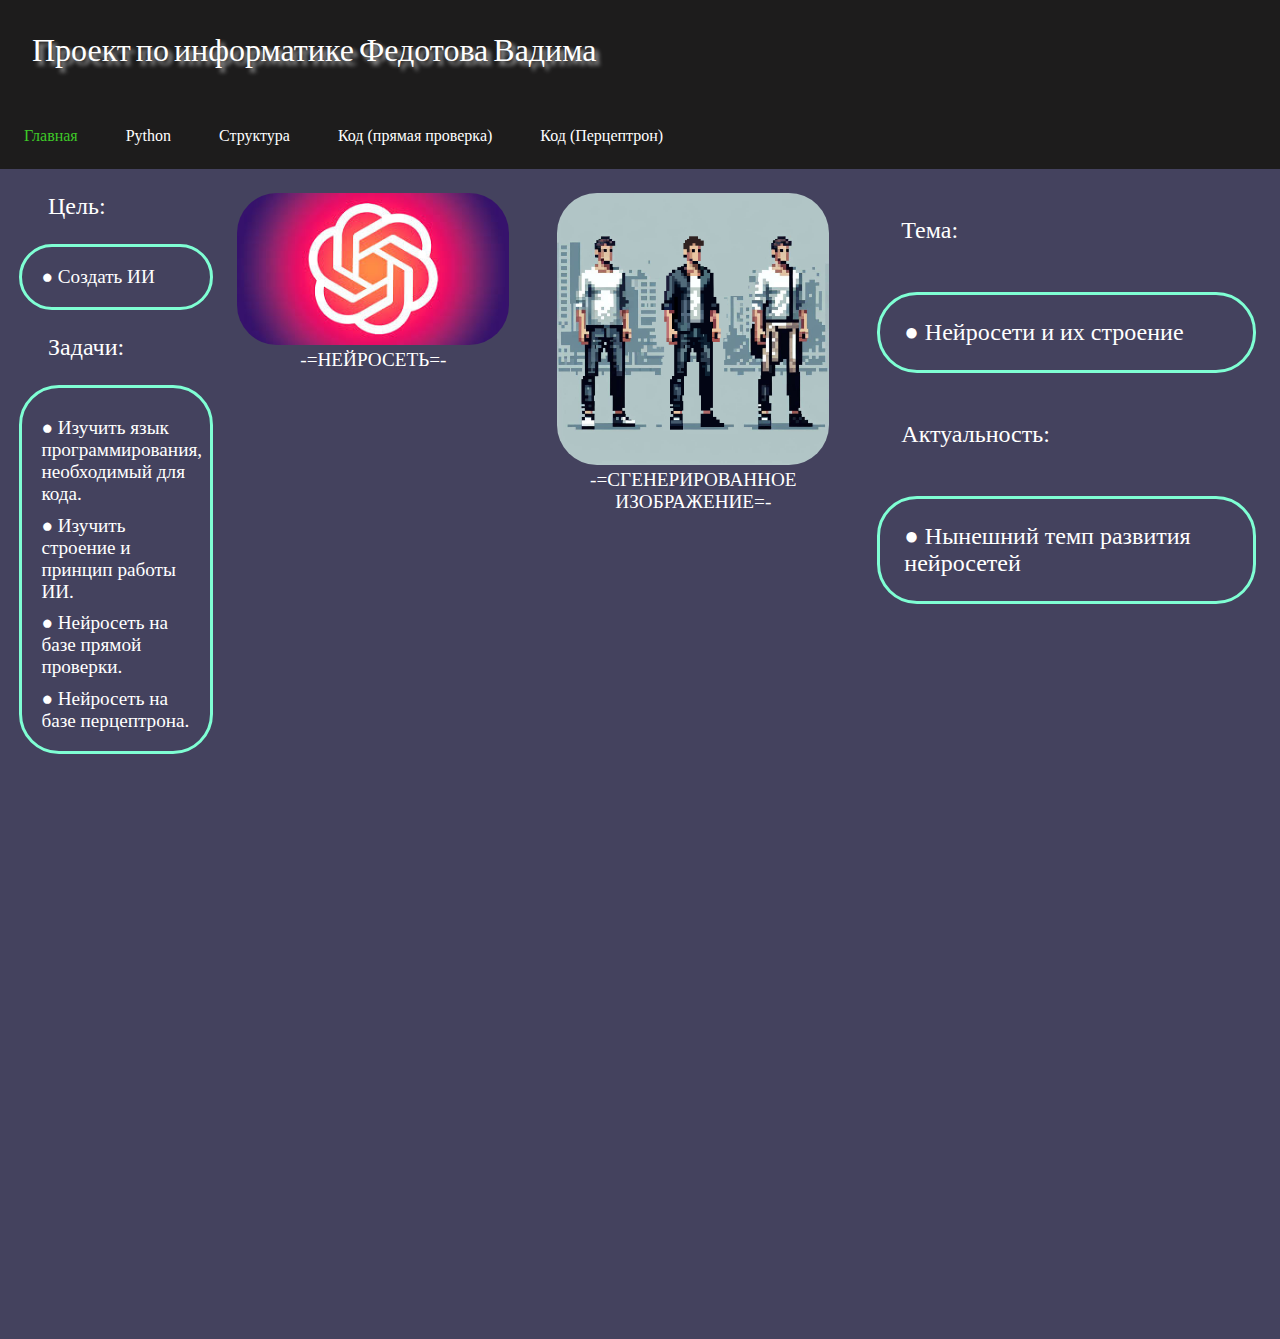
<file: index.html>
<!DOCTYPE html>
<html lang="en">
<head>
	<meta charset="UTF-8">
	<meta http-equiv="X-UA-Compatible" content="IE=edge">
	<meta name="viewport" content="width=device-width, initial-scale=1.0">
	<title>Проект по информатике</title>
	<link rel="stylesheet" href="static/styles/style-main-container.css">
	<link rel="stylesheet" href="static/styles/style-card-container.css">
	<link rel="stylesheet" href="static/styles/navbar.css">
	<link rel="stylesheet" href="https://fonts.googleapis.com/css?family=Tangerine">
</head>

<body>
	<div class="navbar title-navbar">
		<p>Проект по информатике Федотова Вадима</p>
	</div>
	<div class="navbar">
		<div class="nav-list">
			<a class="window_open_now" href="index.html">Главная</a>
			<a href="language.html">Python</a>
			<a href="structure.html">Структура</a>
			<a href="code.html">Код (прямая проверка)</a>
			<a href="code_perc.html">Код (Перцептрон)</a>
		</div>
	</div>

	<div class="main-container">
		<div class="left-bar">
			<p class="Name_of_p">Цель:</p>
			<p>● Создать ИИ</p>
			<p class="Name_of_p">Задачи:</p>
			<ol>
				<li>● Изучить язык программирования, необходимый для кода.</li>
				<li>● Изучить строение и принцип работы ИИ.</li>
				<li>● Нейросеть на базе прямой проверки.</li>
				<li>● Нейросеть на базе перцептрона.</li>
			</ol>
		</div>


		<div class="container">
			<div class="card">
				<img src="static/images/GPT.jpg" alt="img">
				<div class="info">
					<p>-=НЕЙРОСЕТЬ=-</p>
				</div>
			</div>
			<div class="card">
				<img src="static/images/1.jpg" alt="img">
				<div class="info">
					<p>-=СГЕНЕРИРОВАННОЕ ИЗОБРАЖЕНИЕ=-</p>
				</div>
			</div>
			
			
		</div>


		<div class="right-bar">
			<p class="Name_of_p">Тема:</p>
			<p class="like_left_p">● Нейросети и их строение</p>
			<p class="Name_of_p">Актуальность:</p>
			<p class="like_left_p">● Нынешний темп развития нейросетей</p>
		</div>
	</div>

</body>
</html>
</file>
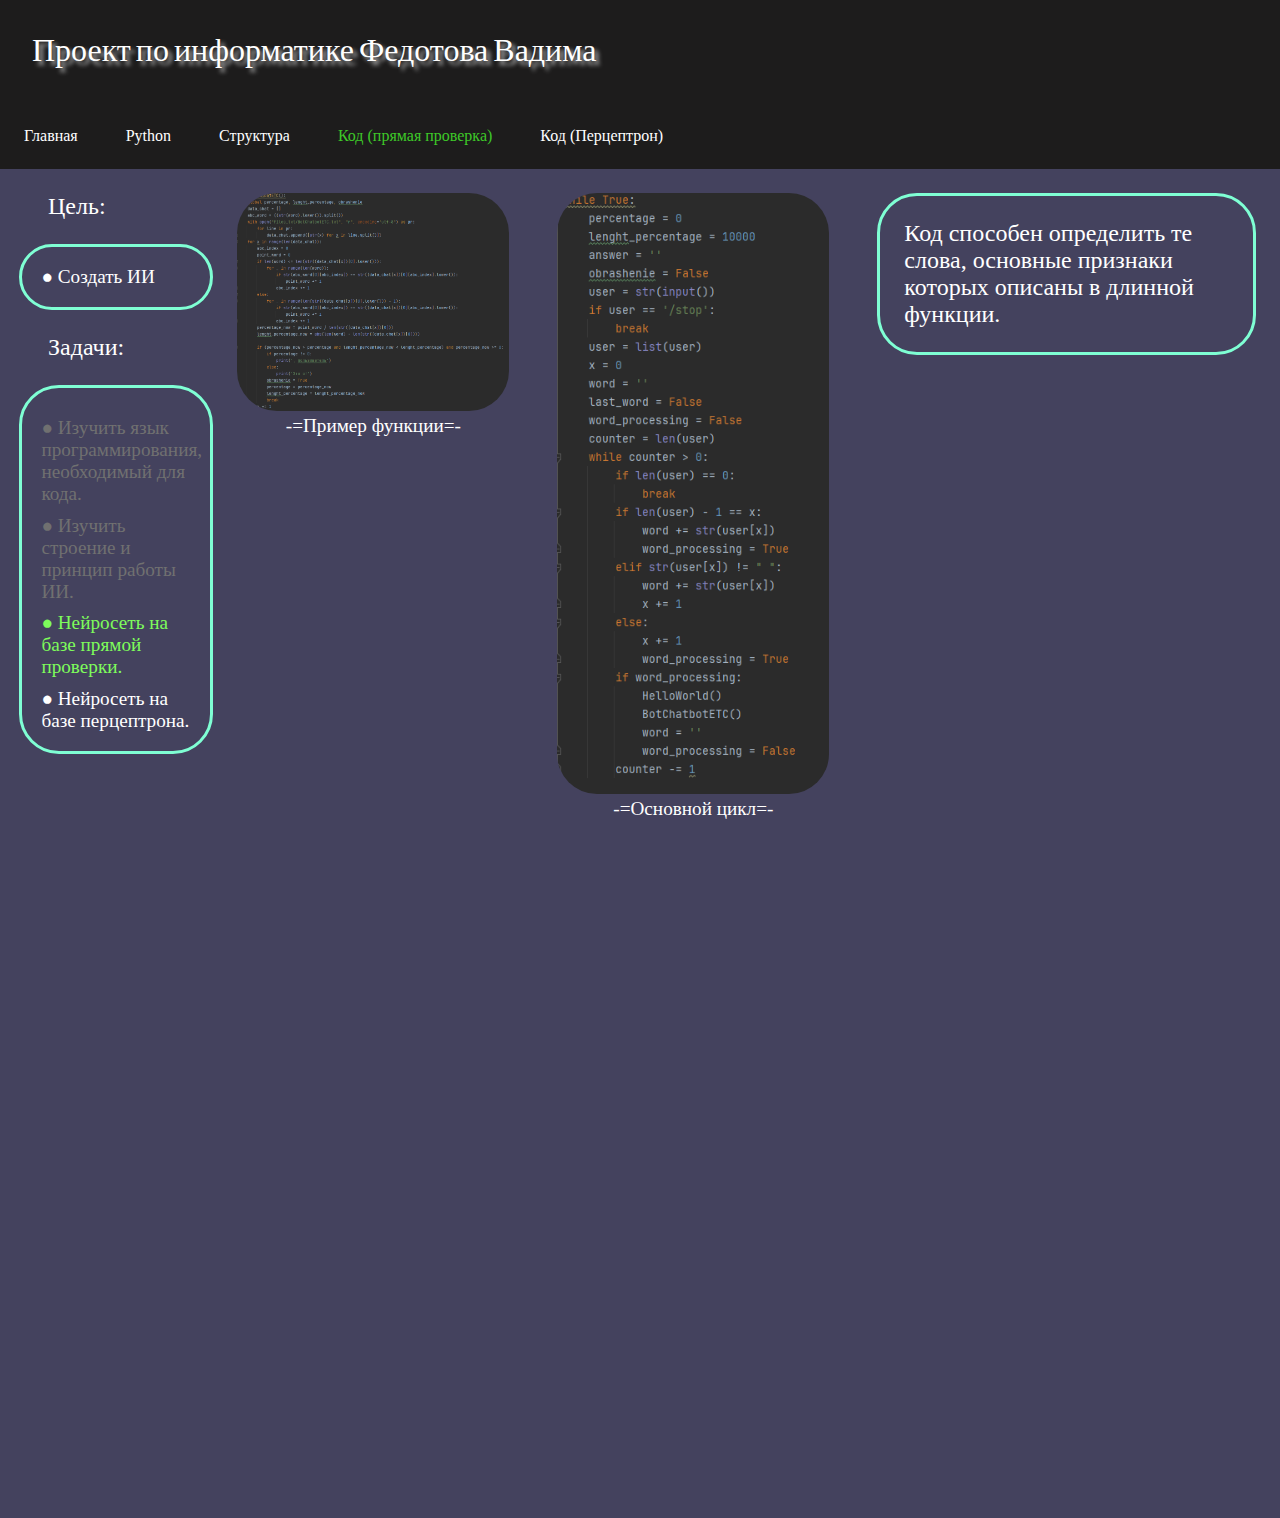
<file: code.html>
<!DOCTYPE html>
<html lang="en">
<head>
	<meta charset="UTF-8">
	<meta http-equiv="X-UA-Compatible" content="IE=edge">
	<meta name="viewport" content="width=device-width, initial-scale=1.0">
	<title>Проект по информатике</title>
	<link rel="stylesheet" href="static/styles/style-main-container.css">
	<link rel="stylesheet" href="static/styles/style-card-container.css">
	<link rel="stylesheet" href="static/styles/navbar.css">
	<link rel="stylesheet" href="https://fonts.googleapis.com/css?family=Tangerine">
	<link rel="stylesheet" href="https://pyscript.net/latest/pyscript.css" />
	<script defer src="https://pyscript.net/latest/pyscript.js"></script>
</head>

<body>
	<div class="navbar title-navbar">
		<p>Проект по информатике Федотова Вадима</p>
	</div>
	<div class="navbar">
		<div class="nav-list">
			<a href="index.html">Главная</a>
			<a href="language.html">Python</a>
			<a href="structure.html">Структура</a>
			<a class="window_open_now" href="code.html">Код (прямая проверка)</a>
			<a href="code_perc.html">Код (Перцептрон)</a>
		</div>
	</div>

	<div class="main-container">
		<div class="left-bar">
			<p class="Name_of_p">Цель:</p>
			<p>● Создать ИИ</p>
			<p class="Name_of_p">Задачи:</p>
			<ol>
				<li class="MakeAI1">● Изучить язык программирования, необходимый для кода.</li>
				<li class="MakeAI1">● Изучить строение и принцип работы ИИ.</li>
				<li class="MakeAI">● Нейросеть на базе прямой проверки.</li>
				<li>● Нейросеть на базе перцептрона.</li>
			</ol>
		</div>


		<div class="container">
			<div class="card">
				<img src="static/images/cod1.png" alt="img">
				<div class="info">
					<p>-=Пример функции=-</p>
				</div>
			</div>
			<div class="card">
				<img src="static/images/cod2.png" alt="img">
				<div class="info">
					<p>-=Основной цикл=-</p>
				</div>
			</div>

		</div>


		<div class="right-bar">
			<p class="border-add-to-text"> Код способен определить те слова, основные признаки
			которых описаны в длинной функции.</p>
		</div>
	</div>
</body>
</html>
</file>
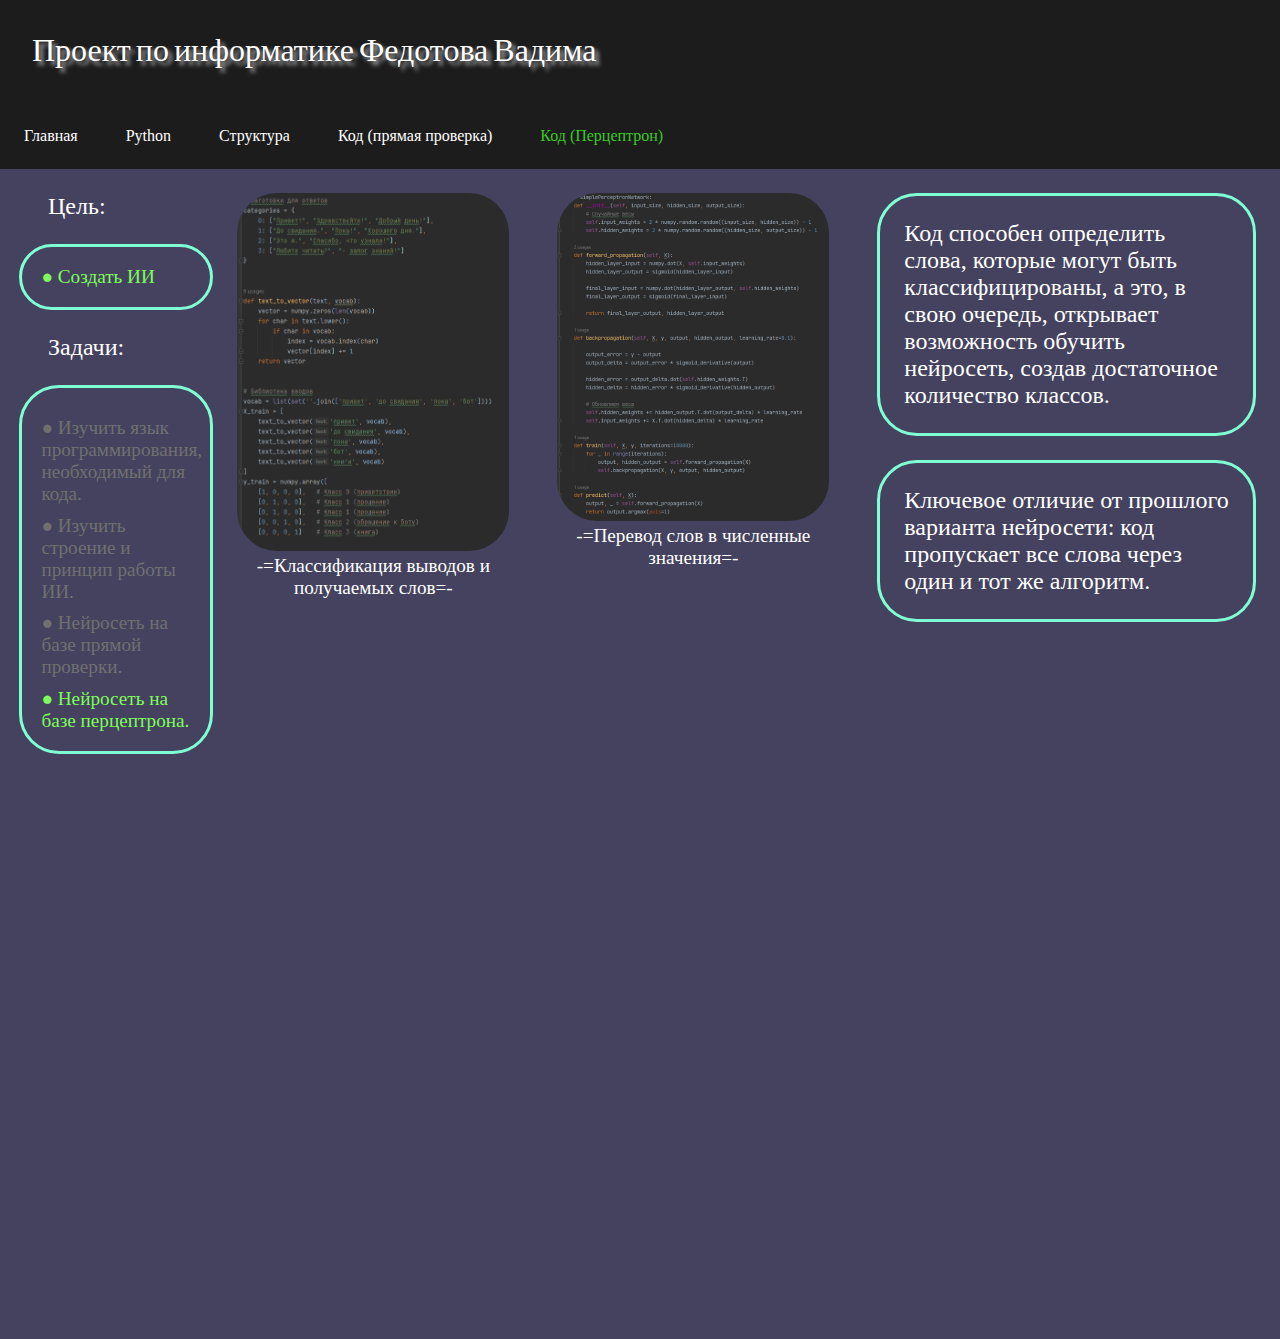
<file: code_perc.html>
<!DOCTYPE html>
<html lang="en">
<head>
	<meta charset="UTF-8">
	<meta http-equiv="X-UA-Compatible" content="IE=edge">
	<meta name="viewport" content="width=device-width, initial-scale=1.0">
	<title>Проект по информатике</title>
	<link rel="stylesheet" href="static/styles/style-main-container.css">
	<link rel="stylesheet" href="static/styles/style-card-container.css">
	<link rel="stylesheet" href="static/styles/navbar.css">
	<link rel="stylesheet" href="https://fonts.googleapis.com/css?family=Tangerine">
</head>

<body>
	<div class="navbar title-navbar">
		<p>Проект по информатике Федотова Вадима</p>
	</div>
	<div class="navbar">
		<div class="nav-list">
			<a href="index.html">Главная</a>
			<a href="language.html">Python</a>
			<a href="structure.html">Структура</a>
			<a href="code.html">Код (прямая проверка)</a>
			<a class="window_open_now" href="code_perc.html">Код (Перцептрон)</a>
		</div>
	</div>

	<div class="main-container">
		<div class="left-bar">
			<p class="Name_of_p">Цель:</p>
			<p class="MakeAI">● Создать ИИ</p>
			<p class="Name_of_p">Задачи:</p>
			<ol>
				<li class="MakeAI1">● Изучить язык программирования, необходимый для кода.</li>
				<li class="MakeAI1">● Изучить строение и принцип работы ИИ.</li>
				<li class="MakeAI1">● Нейросеть на базе прямой проверки.</li>
				<li class="MakeAI">● Нейросеть на базе перцептрона.</li>
			</ol>
		</div>


		<div class="container">
			<div class="card">
				<img src="static/images/new_code.png" alt="img">
				<div class="info">
					<p>-=Классификация выводов и получаемых слов=-</p>
				</div>
			</div>
			<div class="card">
				<img src="static/images/new_code_1.png" alt="img">
				<div class="info">
					<p>-=Перевод слов в численные значения=-</p>
				</div>
			</div>
			
		</div>


		<div class="right-bar">
			<p class="border-add-to-text">
				Код способен определить слова, которые могут быть классифицированы, а это, в
				свою очередь, открывает возможность обучить нейросеть, создав достаточное
				количество классов.
			</p>
			<p class="border-add-to-text">
				Ключевое отличие от прошлого варианта нейросети: код пропускает все слова через
				один и тот же алгоритм.
			</p>
		</div>
	</div>
</body>
</html>
</file>
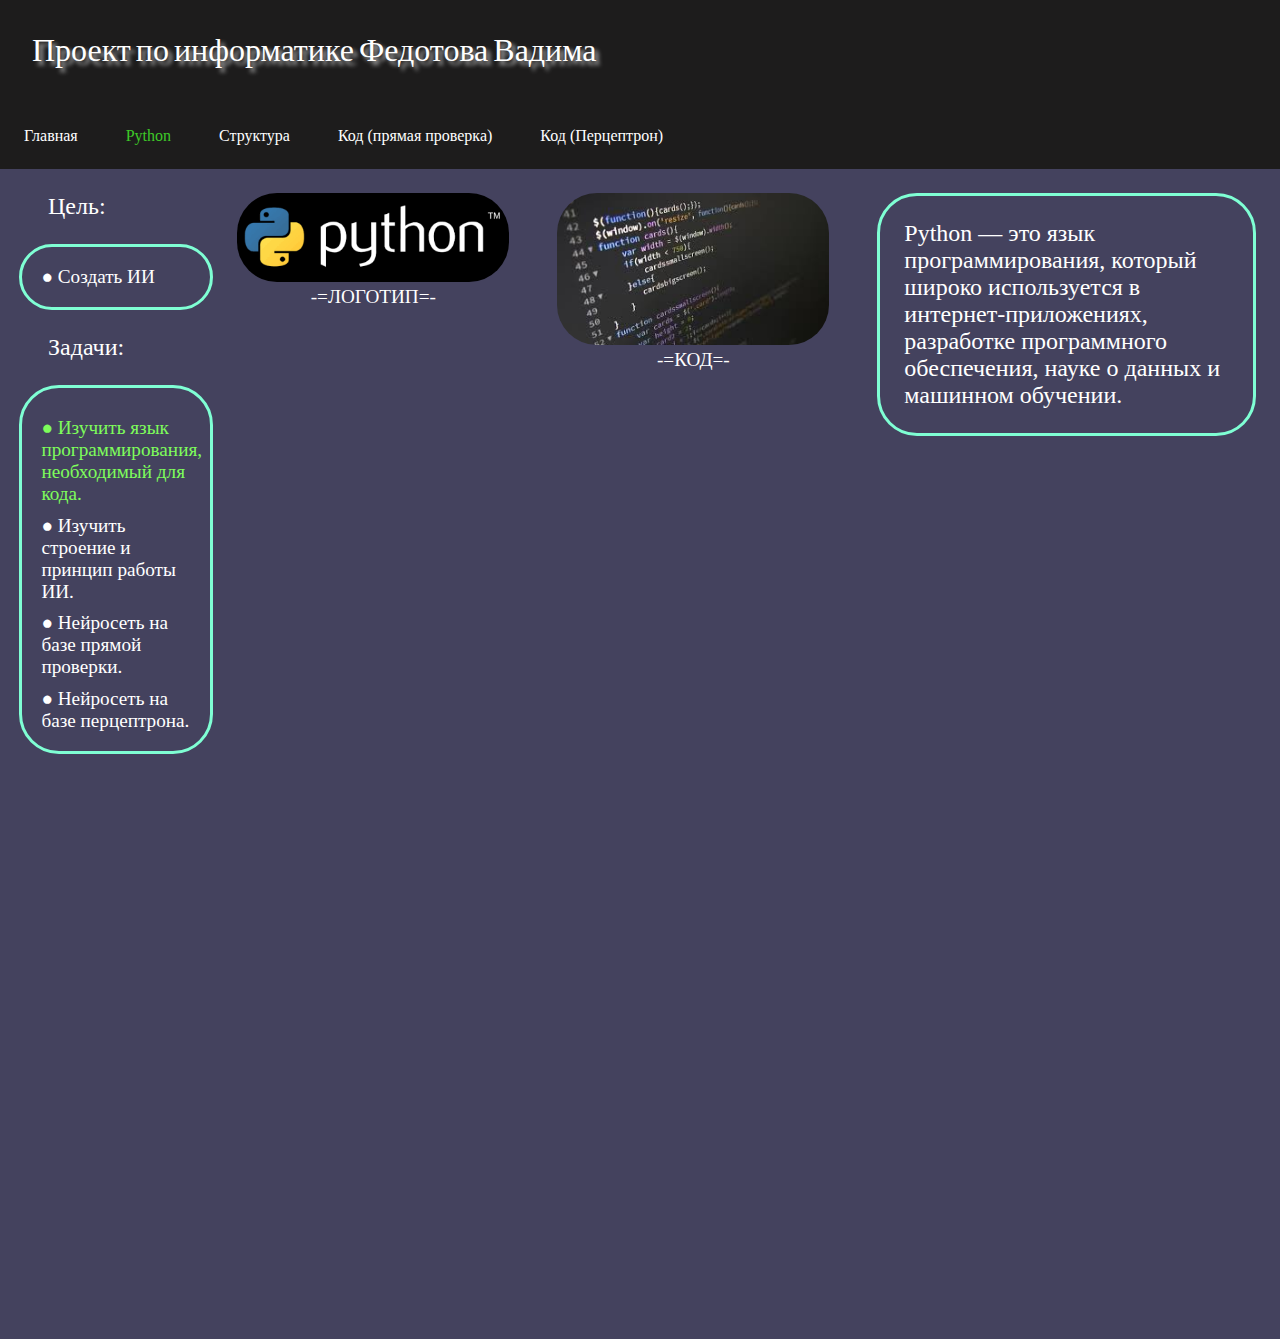
<file: language.html>
<!DOCTYPE html>
<html lang="en">
<head>
	<meta charset="UTF-8">
	<meta http-equiv="X-UA-Compatible" content="IE=edge">
	<meta name="viewport" content="width=device-width, initial-scale=1.0">
	<title>Проект по информатике</title>
	<link rel="stylesheet" href="static/styles/style-main-container.css">
	<link rel="stylesheet" href="static/styles/style-card-container.css">
	<link rel="stylesheet" href="static/styles/navbar.css">
	<link rel="stylesheet" href="https://fonts.googleapis.com/css?family=Tangerine">
</head>

<body>
	<div class="navbar title-navbar">
		<p>Проект по информатике Федотова Вадима</p>
	</div>
	<div class="navbar">
		<div class="nav-list">
			<a href="index.html">Главная</a>
			<a class="window_open_now" href="language.html">Python</a>
			<a href="structure.html">Структура</a>
			<a href="code.html">Код (прямая проверка)</a>
			<a href="code_perc.html">Код (Перцептрон)</a>
		</div>
	</div>

	<div class="main-container">
		<div class="left-bar">
			<p class="Name_of_p">Цель:</p>
			<p>● Создать ИИ</p>
			<p class="Name_of_p">Задачи:</p>
			<ol>
				<li class="MakeAI">● Изучить язык программирования, необходимый для кода.</li>
				<li>● Изучить строение и принцип работы ИИ.</li>
				<li>● Нейросеть на базе прямой проверки.</li>
				<li>● Нейросеть на базе перцептрона.</li>
			</ol>
		</div>


		<div class="container">
			<div class="card">
				<img src="static/images/pylogo.png" alt="img">
				<div class="info">
					<p>-=ЛОГОТИП=-</p>
				</div>
			</div>
			<div class="card">
				<img src="static/images/code_photo.jpg" alt="img">
				<div class="info">
					<p>-=КОД=-</p>
				</div>
			</div>
			
		</div>


		<div class="right-bar">
			<p class="border-add-to-text"> Python — это язык программирования, который широко 
			используется в интернет-приложениях, разработке программного обеспечения, науке
			о данных и машинном обучении. </p>
		</div>
	</div>
</body>
</html>
</file>
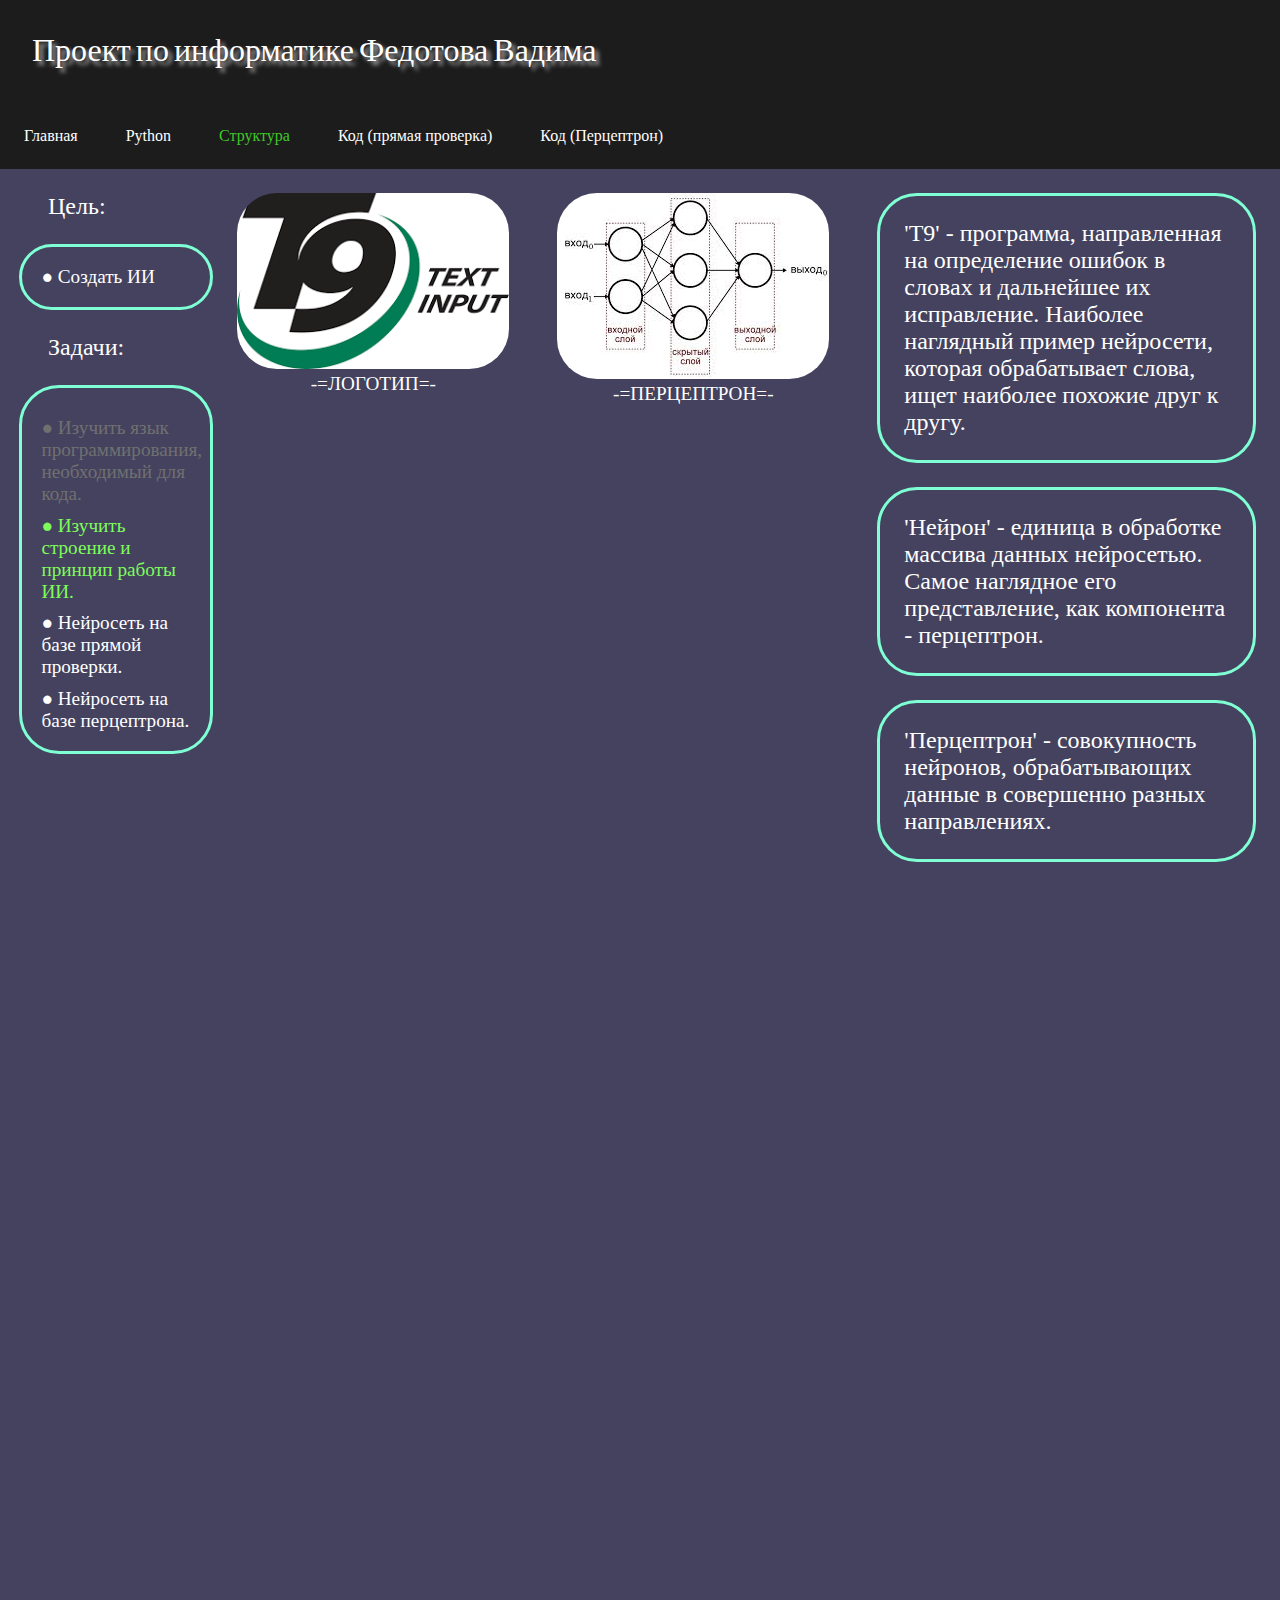
<file: structure.html>
<!DOCTYPE html>
<html lang="en">
<head>
	<meta charset="UTF-8">
	<meta http-equiv="X-UA-Compatible" content="IE=edge">
	<meta name="viewport" content="width=device-width, initial-scale=1.0">
	<title>Проект по информатике</title>
	<link rel="stylesheet" href="static/styles/style-main-container.css">
	<link rel="stylesheet" href="static/styles/style-card-container.css">
	<link rel="stylesheet" href="static/styles/navbar.css">
	<link rel="stylesheet" href="https://fonts.googleapis.com/css?family=Tangerine">
</head>

<body>
	<div class="navbar title-navbar">
		<p>Проект по информатике Федотова Вадима</p>
	</div>
	<div class="navbar">
		<div class="nav-list">
			<a href="index.html">Главная</a>
			<a href="language.html">Python</a>
			<a class="window_open_now" href="structure.html">Структура</a>
			<a href="code.html">Код (прямая проверка)</a>
			<a href="code_perc.html">Код (Перцептрон)</a>
		</div>
	</div>

	<div class="main-container">
		<div class="left-bar">
			<p class="Name_of_p">Цель:</p>
			<p>● Создать ИИ</p>
			<p class="Name_of_p">Задачи:</p>
			<ol>
				<li class="MakeAI1">● Изучить язык программирования, необходимый для кода.</li>
				<li class="MakeAI">● Изучить строение и принцип работы ИИ.</li>
				<li>● Нейросеть на базе прямой проверки.</li>
				<li>● Нейросеть на базе перцептрона.</li>
			</ol>
		</div>


		<div class="container">
			<div class="card">
				<img src="static/images/T9logo.png" alt="img">
				<div class="info">
					<p>-=ЛОГОТИП=-</p>
				</div>
			</div>
			<div class="card">
				<img src="static/images/perc.jpg" alt="img">
				<div class="info">
					<p>-=ПЕРЦЕПТРОН=-</p>
				</div>
			</div>
			
		</div>


		<div class="right-bar">
			<p class="border-add-to-text"> 'T9' - программа, направленная на определение ошибок
			в словах и дальнейшее их исправление. Наиболее наглядный пример нейросети, которая
			обрабатывает слова, ищет наиболее похожие друг к другу.</p>
			<p class="border-add-to-text"> 'Нейрон' - единица в обработке массива данных
			нейросетью. Самое наглядное его представление, как компонента - перцептрон.</p>
			<p class="border-add-to-text"> 'Перцептрон' - совокупность нейронов, обрабатывающих данные
			в совершенно разных направлениях.</p>
		</div>
	</div>
</body>
</html>
</file>
<file: static/styles/style-main-container.css>
/*

*/

.main-container {
	display: grid;
	grid-template-columns: repeat(12, 1fr);
	grid-template-rows: repeat(2, 1fr);
	background-color: rgb(68, 66, 94);
}

.left-bar {
	grid-column: 1/3;
	grid-row: 1/2;
}

.container {
	grid-column: 3/9;
	grid-row: 1/2;
}

.right-bar {
	grid-column: 9/13;
	grid-row: 1/2;
}

.left-bar p {
	border-radius: 40px;
	margin-left: 1em;
	padding: 1em;
	border-style: solid;
	color: white;
	border-color: aquamarine;
	font-size: 1.2em;
}
.like_left_p {
	border-radius: 40px;
	margin-left: 1em;
	padding: 1em;
	border-style: solid;
	color: white;
	border-color: aquamarine;
	font-size: 1.2em;
}
.left-bar ol,
.right-bar ol,
.border-add-to-text {
	border-radius: 40px;
	font-size: 1.2em;
	margin-left: 1em;
	padding: 1em;
	border-style: solid;
	list-style: none;
	color: white;
	border-color: aquamarine;
}
.left-bar li,
.right-bar li {
	padding-top: 0.5em;
}

.Name_of_p {
	font-size: 1.5em !important;
	border-style: none !important;
}
</file>
<file: static/styles/style-card-container.css>
/*

*/

* {
	margin: 0;
	padding: 0;
}

body {
	overflow-y: auto;
}

.MakeAI {
	color: rgb(126, 252, 91) !important;
}
.MakeAI1 {
	color: rgb(112, 112, 112);
}

.right-bar p {
	margin: 1em;
	padding: 1em;
	color: white;
	border-color: aquamarine;
	font-size: 1.5em;
}

.container {
	display: grid;
	grid-template-columns: repeat(2, 1fr);
	grid-template-rows: repeat(3);
}

.card {
	margin: 1.5em;
}

.card img {
	border-radius: 40px;
	width: 100%;
}

.card>.info {
	text-align: center;
}

.info p {
	color: white;
	font-size: 1.2em;
}
</file>
<file: static/styles/navbar.css>
.navbar {
	display: flex;
	background-color: rgb(29, 28, 28);
}

.nav-list .window_open_now {
	color: rgb(62, 201, 40);
}
.nav-list .window_not_active {
	color: rgb(64, 64, 64);
}

.title-navbar {
	font-family: 'Tangerine', serif;
	font-size: 48px;
	text-shadow: 4px 4px 4px #aaa;
	display: block;
	padding: 1em;
	text-decoration: none;
	color: white;
	font-size: 2em;
}

.nav-list {
	display: flex;
}

.nav-list a {
	display: block;
	padding: 1.5em;
	text-decoration: none;
	color: white;
}

.nav-list a:hover {
	color: rgb(41, 135, 27);
}
</file>
